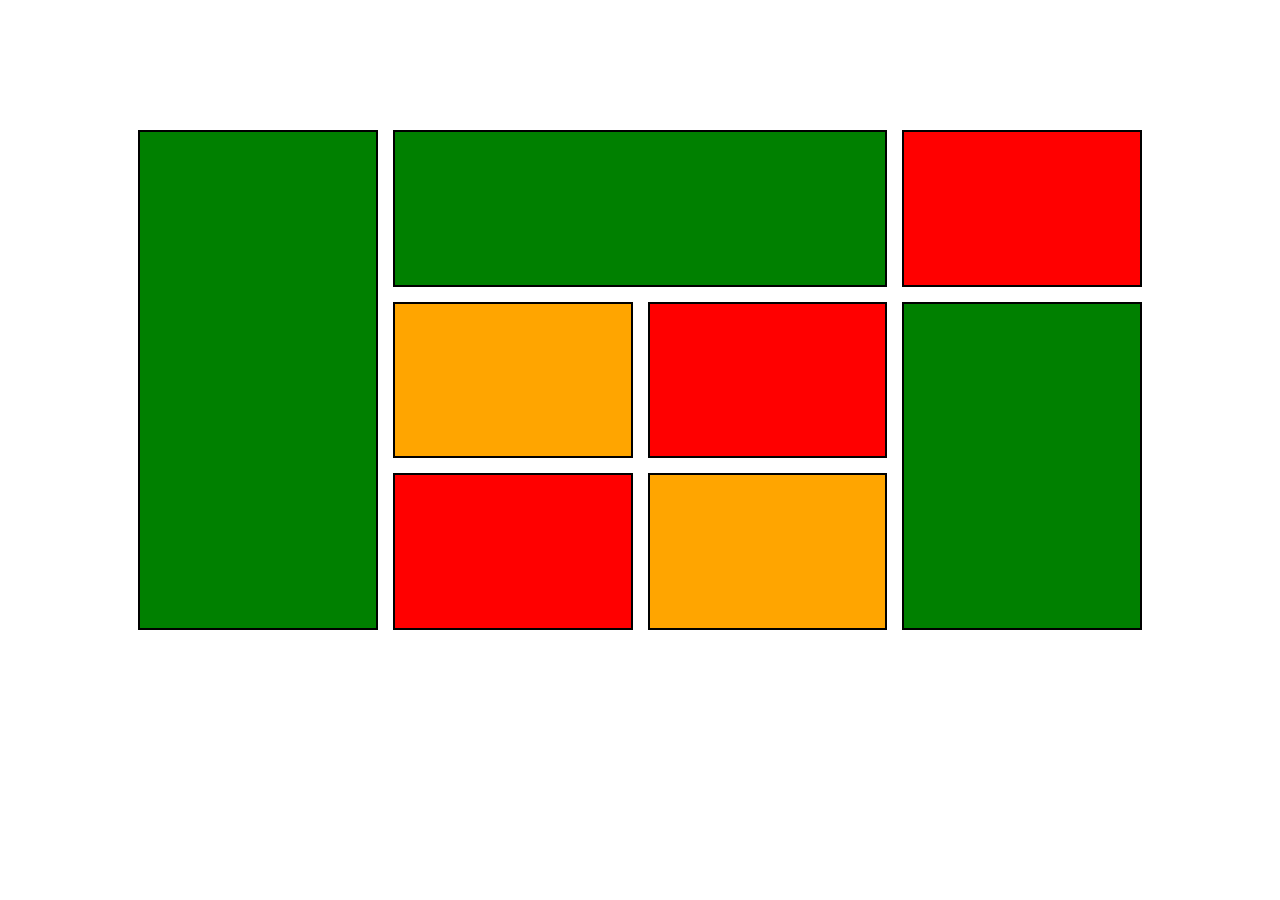
<file: GridTemplate/index.html>
<!DOCTYPE html>
<html lang="en">
  <head>
    <meta charset="UTF-8" />
    <meta name="viewport" content="width=device-width, initial-scale=1.0" />
    <title>Document</title>
    <link rel="stylesheet" href="./style.css" />
  </head>
  <body>
    <div class="container">
      <div class="a"></div>
      <div class="b"></div>
      <div class="c"></div>
      <div class="d"></div>
      <div class="e"></div>
      <div class="f"></div>
      <div class="g"></div>
      <div class="h"></div>
    </div>
  </body>
</html>
</file>
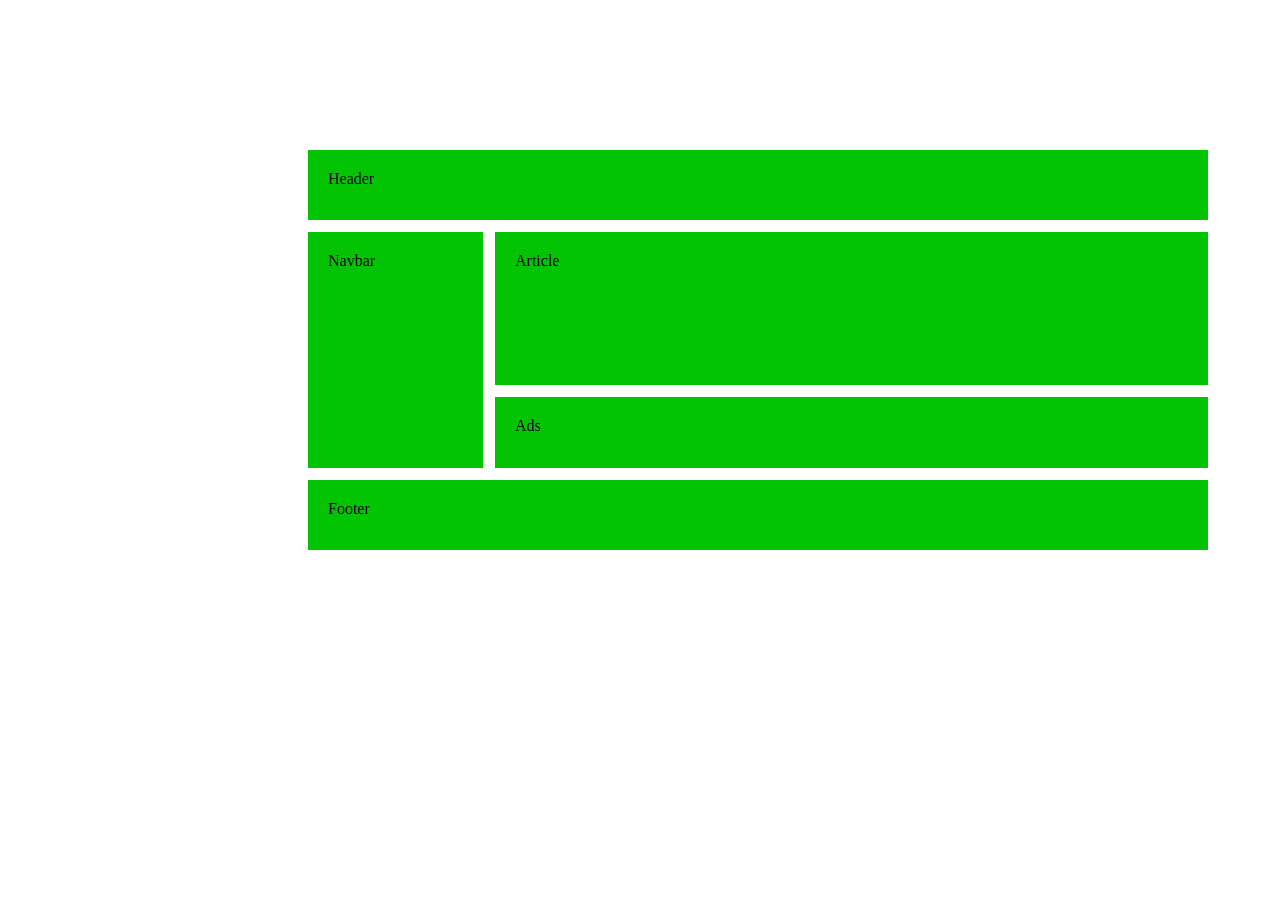
<file: GridTemplateTask/index.html>
<!DOCTYPE html>
<html lang="en">
  <head>
    <meta charset="UTF-8" />
    <meta name="viewport" content="width=device-width, initial-scale=1.0" />
    <title>Document</title>
    <link rel="stylesheet" href="./style.css" />
  </head>
  <body>
    <div class="container">
      <div class="header">Header</div>
      <div class="nav">Navbar</div>
      <div class="article">Article</div>
      <div class="ads">Ads</div>
      <div class="footer">Footer</div>
    </div>
  </body>
</html>
</file>
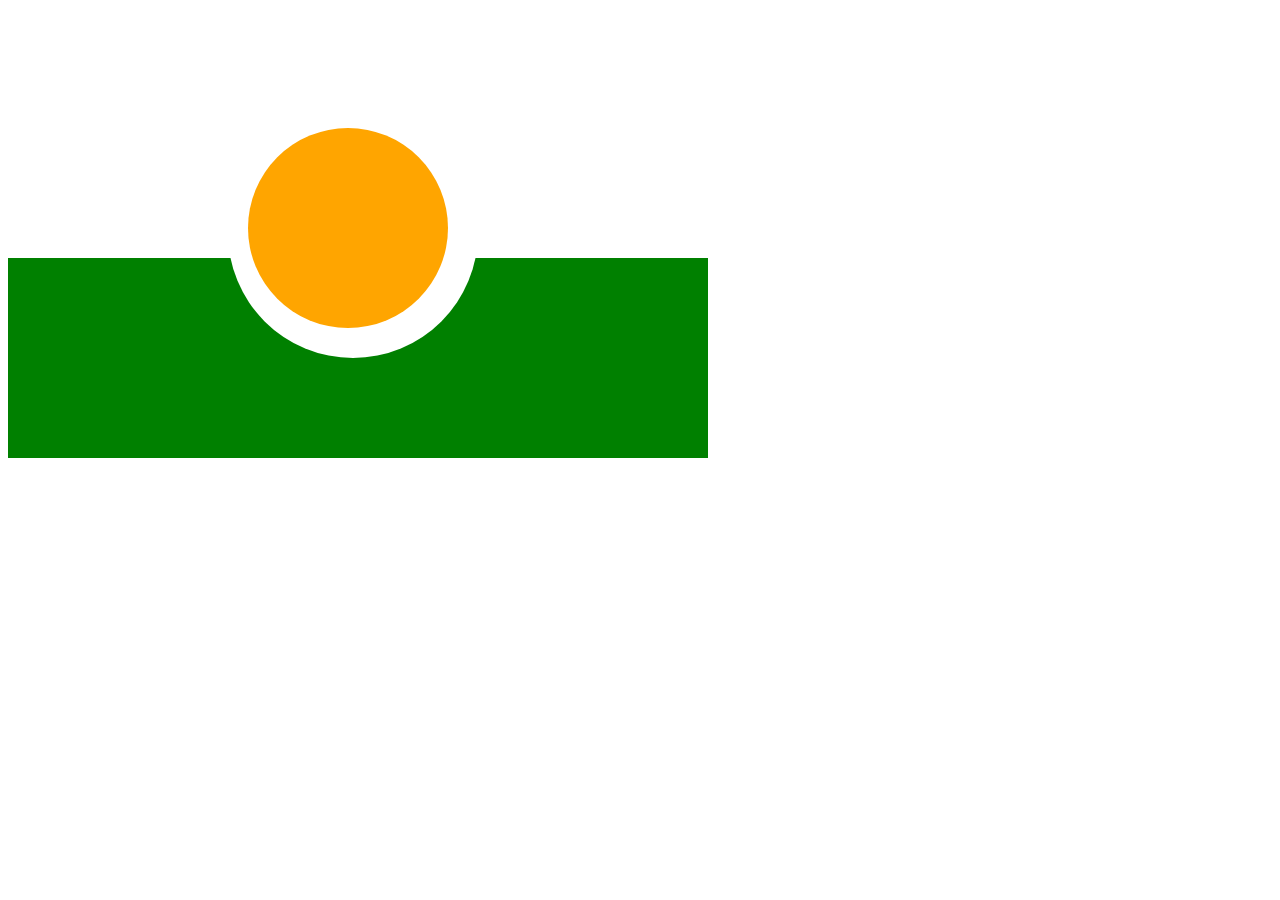
<file: InterviewQuestion/index.html>
<!DOCTYPE html>
<html lang="en">
  <head>
    <meta charset="UTF-8" />
    <meta name="viewport" content="width=device-width, initial-scale=1.0" />
    <title>Document</title>
    <link rel="stylesheet" href="./style.css" />
  </head>
  <body>
    <div class="circle">
      <div class="childCircle"></div>
    </div>
    <div class="box"></div>
  </body>
</html>
</file>
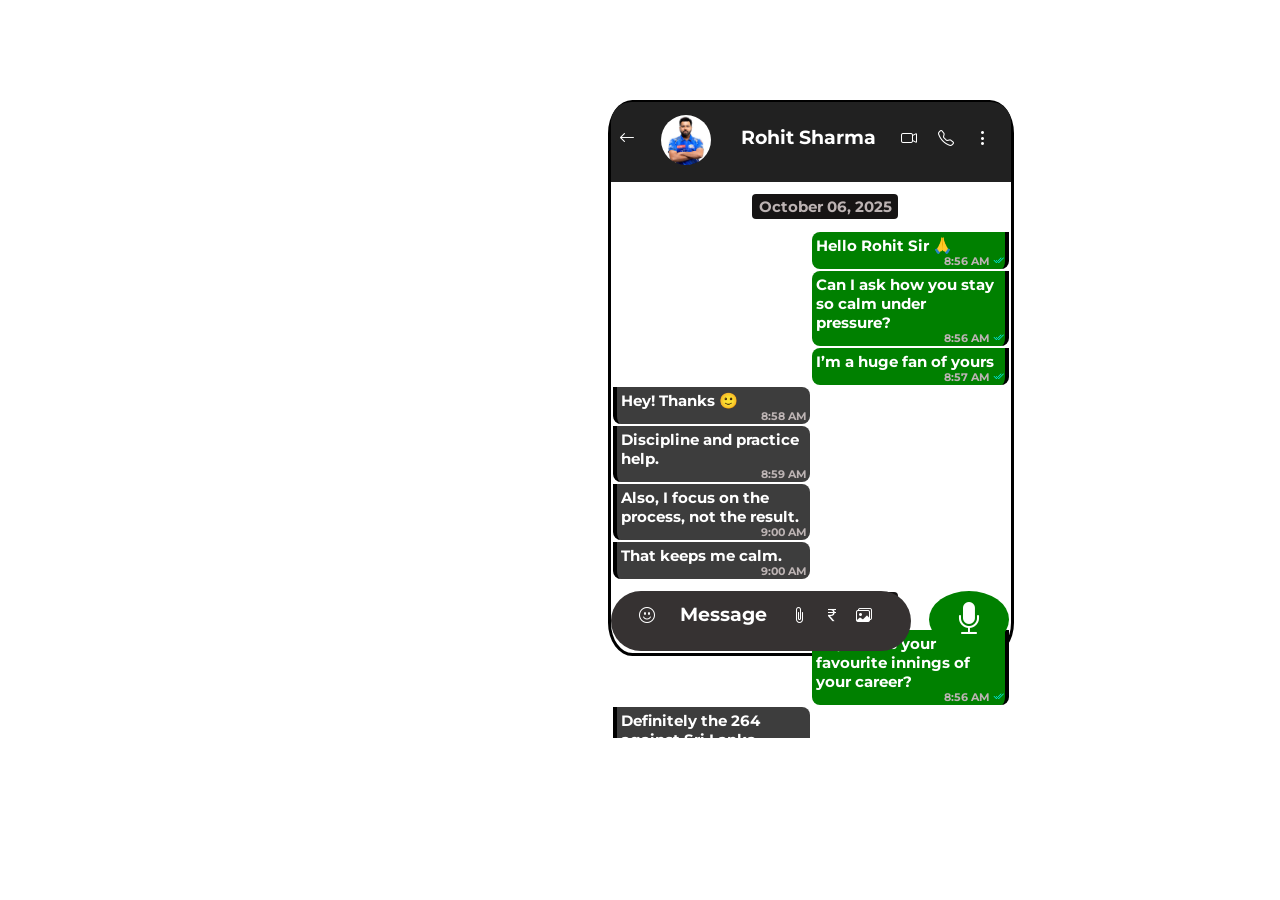
<file: WhatsappTemplate/index.html>
<!DOCTYPE html>
<html lang="en">
  <head>
    <meta charset="UTF-8" />
    <meta name="viewport" content="width=device-width, initial-scale=1.0" />
    <title>Document</title>
    <link rel="stylesheet" href="./style.css" />
    <link
      rel="stylesheet"
      href="https://cdn.jsdelivr.net/npm/bootstrap-icons@1.13.1/font/bootstrap-icons.min.css"
    />
    <link
      href="https://fonts.googleapis.com/css2?family=Montserrat:wght@100;200;300&display=swap"
      rel="stylesheet"
    />
  </head>
  <body>
    <div class="container">
      <div class="header">
        <i class="bi bi-arrow-left"></i>
        <div class="profile">
          <img
            src="[data-uri]"
            alt=""
          />
        </div>
        <h3>Rohit Sharma</h3>
        <i class="bi bi-camera-video"></i>
        <i class="bi bi-telephone"></i>
        <i class="bi bi-three-dots-vertical"></i>
      </div>

      <div class="messages">
        <h3 class="dates">October 06, 2025</h3>
        <div class="sent">
          <h3 class="sentMessages">Hello Rohit Sir 🙏</h3>
          <h6 class="time">8:56 AM <i class="bi bi-check2-all"></i></h6>
        </div>
        <div class="sent">
          <h3 class="sentMessages">
            Can I ask how you stay so calm under pressure?
          </h3>
          <h6 class="time">8:56 AM <i class="bi bi-check2-all"></i></h6>
        </div>
        <div class="sent">
          <h3 class="sentMessages">I’m a huge fan of yours</h3>
          <h6 class="time">8:57 AM <i class="bi bi-check2-all"></i></h6>
        </div>
        <div class="received">
          <h3 class="receivedMessages">Hey! Thanks 🙂</h3>
          <h6 class="time">8:58 AM</h6>
        </div>

        <div class="received">
          <h3 class="receivedMessages">Discipline and practice help.</h3>
          <h6 class="time">8:59 AM</h6>
        </div>
        <div class="received">
          <h3 class="receivedMessages">
            Also, I focus on the process, not the result.
          </h3>
          <h6 class="time">9:00 AM</h6>
        </div>
        <div class="received">
          <h3 class="receivedMessages">That keeps me calm.</h3>
          <h6 class="time">9:00 AM</h6>
        </div>

        <h3 class="dates">October 07, 2025</h3>
        <div class="sent">
          <h3 class="sentMessages">
            Sir, what’s your favourite innings of your career?
          </h3>
          <h6 class="time">8:56 AM <i class="bi bi-check2-all"></i></h6>
        </div>
        <div class="received">
          <h3 class="receivedMessages">Definitely the 264 against Sri Lanka</h3>
          <h6 class="time">8:58 AM</h6>
        </div>

        <div class="received">
          <h3 class="receivedMessages">It’s not just a record but a memory</h3>
          <h6 class="time">8:59 AM</h6>
        </div>
        <div class="received">
          <h3 class="receivedMessages">
            I cherish — the hard work paid off big time
          </h3>
          <h6 class="time">9:00 AM</h6>
        </div>

        <h3 class="dates">October 08, 2025</h3>
        <div class="sent">
          <h3 class="sentMessages">
            How do you mentally prepare before a big match like a World Cup
            final?
          </h3>
          <h6 class="time">12:25PM<i class="bi bi-check2-all"></i></h6>
        </div>

        <div class="received">
          <h3 class="receivedMessages">🎯 Visualization is key</h3>
          <h6 class="time">1:30PM</h6>
        </div>
        <div class="received">
          <h3 class="receivedMessages">
            I imagine the match scenarios and how I will handle them.
          </h3>
          <h6 class="time">1:30PM</h6>
        </div>
        <div class="received">
          <h3 class="receivedMessages">That keeps the mind ready.</h3>
          <h6 class="time">1:31PM</h6>
        </div>

        <h3 class="dates">Yesterday</h3>
        <div class="sent">
          <h3 class="sentMessages">
            Sir, can you share a piece of advice for young cricketers aiming to
            play for India?
          </h3>
          <h6 class="time">8:00AM<i class="bi bi-check2-all"></i></h6>
        </div>

        <div class="received">
          <h3 class="receivedMessages">
            💪 Practice hard, be patient, and play with passion.
          </h3>
          <h6 class="time">6:00PM</h6>
        </div>
        <div class="received">
          <h3 class="receivedMessages">Never give up on your dream</h3>
          <h6 class="time">6:01PM</h6>
        </div>
        <div class="received">
          <h3 class="receivedMessages">no matter the obstacles. ✨</h3>
          <h6 class="time">6:01PM</h6>
        </div>

        <h3 class="dates">Today</h3>
        <div class="sent">
          <h3 class="sentMessages">
            Sir, I heard the India vs Australia series is coming up soon.
          </h3>
          <h6 class="time">8:15AM<i class="bi bi-check2-all"></i></h6>
        </div>
        <div class="sent">
          <h3 class="sentMessages">How’s the team preparing for it?</h3>
          <h6 class="time">8:16AM<i class="bi bi-check2-all"></i></h6>
        </div>

        <div class="received">
          <h3 class="receivedMessages">Yes, it’s a big series for us.</h3>
          <h6 class="time">9:00AM</h6>
        </div>
        <div class="received">
          <h3 class="receivedMessages">The preparation has been intense</h3>
          <h6 class="time">9:01AM</h6>
        </div>
        <div class="received">
          <h3 class="receivedMessages">lots of practice sessions</h3>
          <h6 class="time">9:01AM</h6>
        </div>
        <div class="received">
          <h3 class="receivedMessages">fitness training 🏋️‍♂️</h3>
          <h6 class="time">9:02AM</h6>
        </div>
        <div class="received">
          <h3 class="receivedMessages">and strategy planning</h3>
          <h6 class="time">9:02AM</h6>
        </div>

        <div class="received">
          <h3 class="receivedMessages">
            Australia’s pitches will be challenging 🌏
          </h3>
          <h6 class="time">9:03AM</h6>
        </div>
      </div>

      <div class="footer">
        <div class="input">
          <i class="bi bi-emoji-smile"></i>
          <h3>Message</h3>
          <i class="bi bi-paperclip"></i><i class="bi bi-currency-rupee"></i
          ><i class="bi bi-images"></i>
        </div>
        <div class="mic">
          <i class="bi bi-mic-fill"></i>
        </div>
      </div>
    </div>
  </body>
</html>
</file>
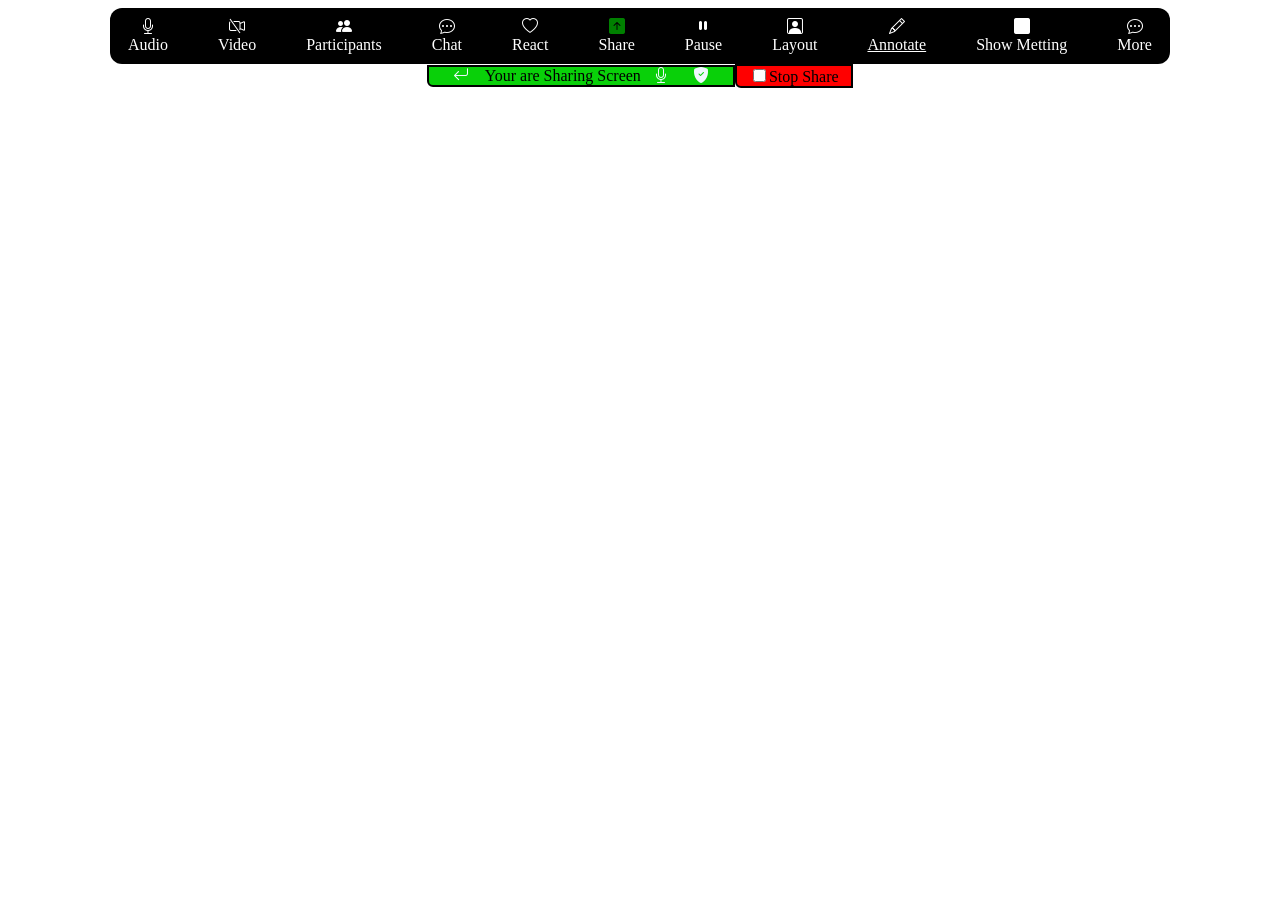
<file: ZoomOptionsTamplate/index.html>
<!DOCTYPE html>
<html lang="en">
  <head>
    <meta charset="UTF-8" />
    <meta name="viewport" content="width=device-width, initial-scale=1.0" />
    <title>Document</title>
    <link rel="stylesheet" href="./style.css" />
    <link
      rel="stylesheet"
      href="https://cdn.jsdelivr.net/npm/bootstrap-icons@1.13.1/font/bootstrap-icons.min.css"
    />
  </head>
  <body>
    <div class="tool-container">
      <div class="child child-1"><i class="bi bi-mic"></i>Audio</div>
      <div class="child child-2">
        <i class="bi bi-camera-video-off"></i>Video
      </div>
      <div class="child child-3">
        <i class="bi bi-people-fill"></i>Participants
      </div>
      <div class="child child-4"><i class="bi bi-chat-dots"></i>Chat</div>
      <div class="child child-5"><i class="bi bi-heart"></i>React</div>
      <div class="child child-6">
        <i class="bi bi-arrow-up-square-fill"></i>Share
      </div>
      <div class="child child-7"><i class="bi bi-pause-fill"></i>Pause</div>
      <div class="child child-8"><i class="bi bi-person-square"></i>Layout</div>
      <div class="child child-9"><i class="bi bi-pencil"></i>Annotate</div>
      <div class="child child-10">
        <i class="bi bi-square-fill"></i>Show Metting
      </div>
      <div class="child child-11"><i class="bi bi-chat-dots"></i>More</div>
    </div>

    <div class="share-container">
      <div class="share-screen">
        <i class="bi bi-arrow-return-left"></i> Your are Sharing Screen<i
          class="bi bi-mic"
        ></i
        ><i class="bi bi-shield-fill-check"></i>
      </div>
      <div class="stop-share"><input type="checkbox" />Stop Share</div>
    </div>
  </body>
</html>
</file>
<file: GridTemplate/style.css>
.container {
  height: 500px;
  /* border: 2px solid red; */
  display: grid;
  grid-template-columns: repeat(4, 1fr);
  gap: 15px;
  margin: 130px;
}

.container > * {
  /* background-color: black; */
  /* color: white; */
  padding: 20px;
  border: 2px solid black;
}

.a,
.b,
.f {
  background-color: green;
}

.c,
.e,
.g {
  background-color: red;
}

.d,
.h {
  background-color: orange;
}

.b {
  grid-column: 2/4;
}

.a {
  grid-row: 1/4;
}

.f {
  grid-row: 2/4;
  grid-column: 4/5;
}
</file>
<file: GridTemplateTask/style.css>
.container {
  height: 400px;
  width: 900px;
  /* border: 2px solid red; */
  display: grid;
  grid-template-columns: 175px 1fr;
  grid-template-rows: repeat(5, 1fr);
  gap: 12px;
  margin: 150px 300px;
}

.container > * {
  background-color: rgb(2, 196, 2);
  padding: 20px;
  color: black;
}

.header {
  grid-column: 1/4;
}

.nav {
  grid-row: 2/5;
}

.article {
  grid-column: 2/4;
  grid-row: 2/4;
}

.ads {
  grid-column: 2/4;
}

.footer {
  grid-column: 1/4;
}
</file>
<file: InterviewQuestion/style.css>
.box {
  width: 700px;
  height: 200px;
  background-color: green;
}

.circle {
  width: 250px;
  height: 250px;
  background-color: white;
  border-radius: 50%;
  /* border: 1px solid black; */
  position: relative;
  top: 100px;
  left: 220px;
}

.circle > .childCircle {
  width: 200px;
  height: 200px;
  background-color: orange;
  border-radius: 50%;
  position: absolute;
  top: 20px;
  left: 20px;
}
</file>
<file: WhatsappTemplate/style.css>
.container {
  width: 400px;
  height: 550px;
  border: 3px solid black;
  margin-left: 600px;
  margin-top: 100px;
  border-radius: 6%;
  background-image: url(https://i.pinimg.com/736x/8c/98/99/8c98994518b575bfd8c949e91d20548b.jpg);
  position: relative;
}

.header {
  font-family: "Montserrat", sans-serif;
  font-weight: 800;
  width: 400px;
  height: 80px;
  background-color: #212121;
  border-radius: 20px 20px 0px 0px;
  position: fixed;
  top: 102px;
}

.header div {
  display: inline-block;
  vertical-align: middle;
}

.header i {
  color: rgb(255, 255, 255);
  margin: 8px;
  font-size: medium;
}

.profile {
  display: inline-block;
  width: 50px;
  height: 50px;
  border-radius: 50%;
  margin: 13px;
}

img {
  width: 100%;
  height: 100%;
  border-radius: 50%;
}

h3 {
  display: inline-block;
  color: white;
  margin: 12px;
}

.messages {
  font-family: "Montserrat", sans-serif;
  font-size: small;
  font-style: normal;
  position: fixed;
  top: 182px;
  bottom: 162px;
  left: 612px;
  width: 400px;
  overflow: scroll;
  scrollbar-width: none;
}

.message h3 {
  color: white;
}

.sent {
  display: inline-block;
  position: relative;
  background-color: green;
  margin: 1px;
  width: 185px;
  margin-left: 200px;
  padding: 4px;
  border-radius: 8px 0px 8px 8px;
  border-right: 4px black solid;
}

.sent > .time {
  display: inline-block;
  position: absolute;
  right: 0px;
  bottom: 0px;
  margin: 1px;
  font-size: smaller;
  color: #bcb3b3;
}

.sentMessages {
  margin: 0px 6px 10px 0px;
}

.sent > .time > i {
  color: rgb(0, 243, 252);
}

.received {
  display: inline-block;
  position: relative;
  background-color: #3d3d3d;
  margin: 1px;
  width: 185px;
  padding: 4px;
  border-radius: 0px 8px 8px 8px;
  border-left: 4px black solid;
}

.receivedMessages {
  margin: 0px 6px 10px 0px;
}

.received > .time {
  display: inline-block;
  position: absolute;
  right: 2px;
  bottom: 0px;
  margin: 1px;
  font-size: smaller;
  color: #bcb3b3;
}

.dates {
  width: 140px;
  background-color: #161414;
  color: #bcb3b3;
  padding: 3px;
  border-radius: 4px;
  margin-left: 140px;
  z-index: 1;
  text-align: center;
  position: sticky;
  top: 5px;
}

.container > .footer {
  position: absolute;
  top: 488px;
}

.footer > .input {
  font-family: "Montserrat", sans-serif;
  font-size: medium;
  font-weight: 800;
  width: 260px;
  height: 60px;
  background-color: #363232;
  border-radius: 40px;
  color: white;
  padding: 0px 20px;
}

.footer > .input > i {
  margin: 8px;
}

.footer > .mic {
  width: 60px;
  background-color: green;
  right: 0px;
  color: white;
  font-size: xx-large;
  text-align: center;
  padding: 10px;
  border-radius: 50%;
  position: absolute;
  top: 0px;
  right: -98px;
}
</file>
<file: ZoomOptionsTamplate/style.css>
body {
  display: flex;
  justify-content: center;
  align-items: center;
  flex-direction: column;
}

.tool-container {
  display: flex;
  justify-content: center;
  align-items: center;
  gap: 30px;
  background-color: black;
  flex-wrap: wrap;
  border-radius: 12px;
  width: 1060px;
}

.child {
  color: white;
  display: flex;
  flex-direction: column;
  align-items: center;
  padding: 10px;
}

.child-6 > i {
  color: green;
}

.child-9 {
  text-decoration: underline;
}

.share-container {
  display: flex;
  justify-content: center;
  align-items: center;
}

.share-screen {
  background-color: rgb(9, 208, 9);
  padding: 0px 12px;
  border: 2px solid black;
  border-radius: 0px 0px 0px 6px;
}

.share-screen > i {
  color: aliceblue;
  padding: 0px 12px;
}

.stop-share {
  background-color: red;
  padding: 0px 12px;
  border: 2px solid black;
  border-radius: 0px 0px 0px 6px;
}
</file>
